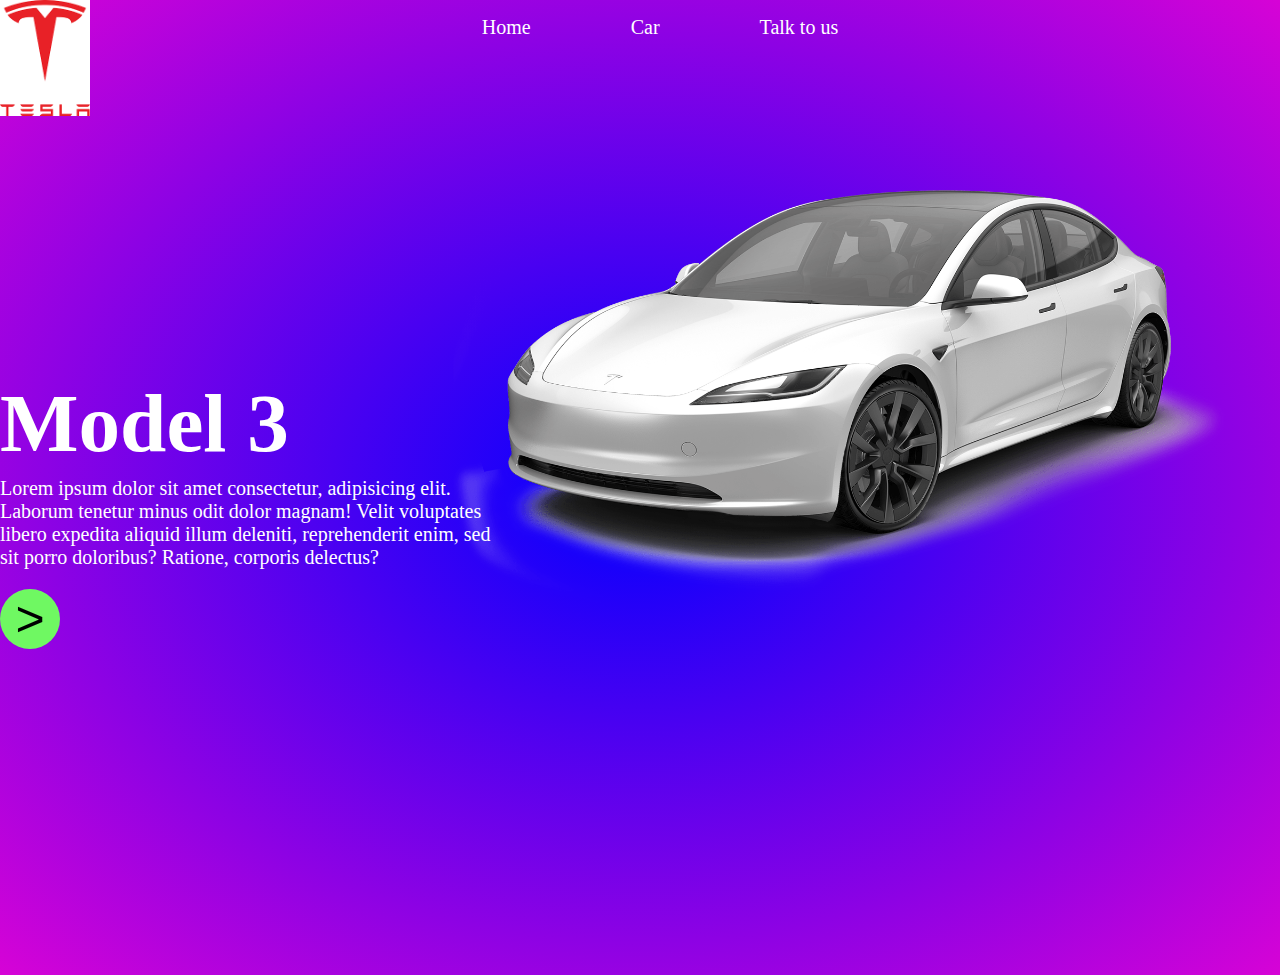
<file: index.html>
<!DOCTYPE html>
<html lang="en">
    <head>
        <link rel="stylesheet" href="style.css">
        <meta charset="UTF-8">
        <meta name="viewport" content="width=device-width, initial-scale=1.0">
        <title>Tesla</title>
    </head>
    <body>
        <header>
            <img src="images.png">
            <div id="nav">
                <ul>
                    <a href="https://www.tesla.com" id="descolorir" target="_blank">
                        <li>Home</li>
                    </a>
                    <a href="https://www.tesla.com/model3" id="descolorir" target="_blank">
                        <li>Car</li>
                    </a>
                    <a href="outroindex.html" id="descolorir" target="_blank">
                        <li>Talk to us</li>
                    </a>
                </ul>
            </div>
        </header>
        <section>
            <img src="model03.png">
            <div id="description">
                <h1>Model 3</h1>
                <p>Lorem ipsum dolor sit amet consectetur, adipisicing elit. Laborum tenetur minus odit dolor magnam! Velit voluptates libero expedita aliquid illum deleniti, reprehenderit enim, sed sit porro doloribus? Ratione, corporis delectus?</p>
                <input type="button" id="repeat" value=">">
            </div>
        </section>


        <script src="index.js"></script>
    </body>
    </html>
    <a href="outroindex.html"></a>
</file>
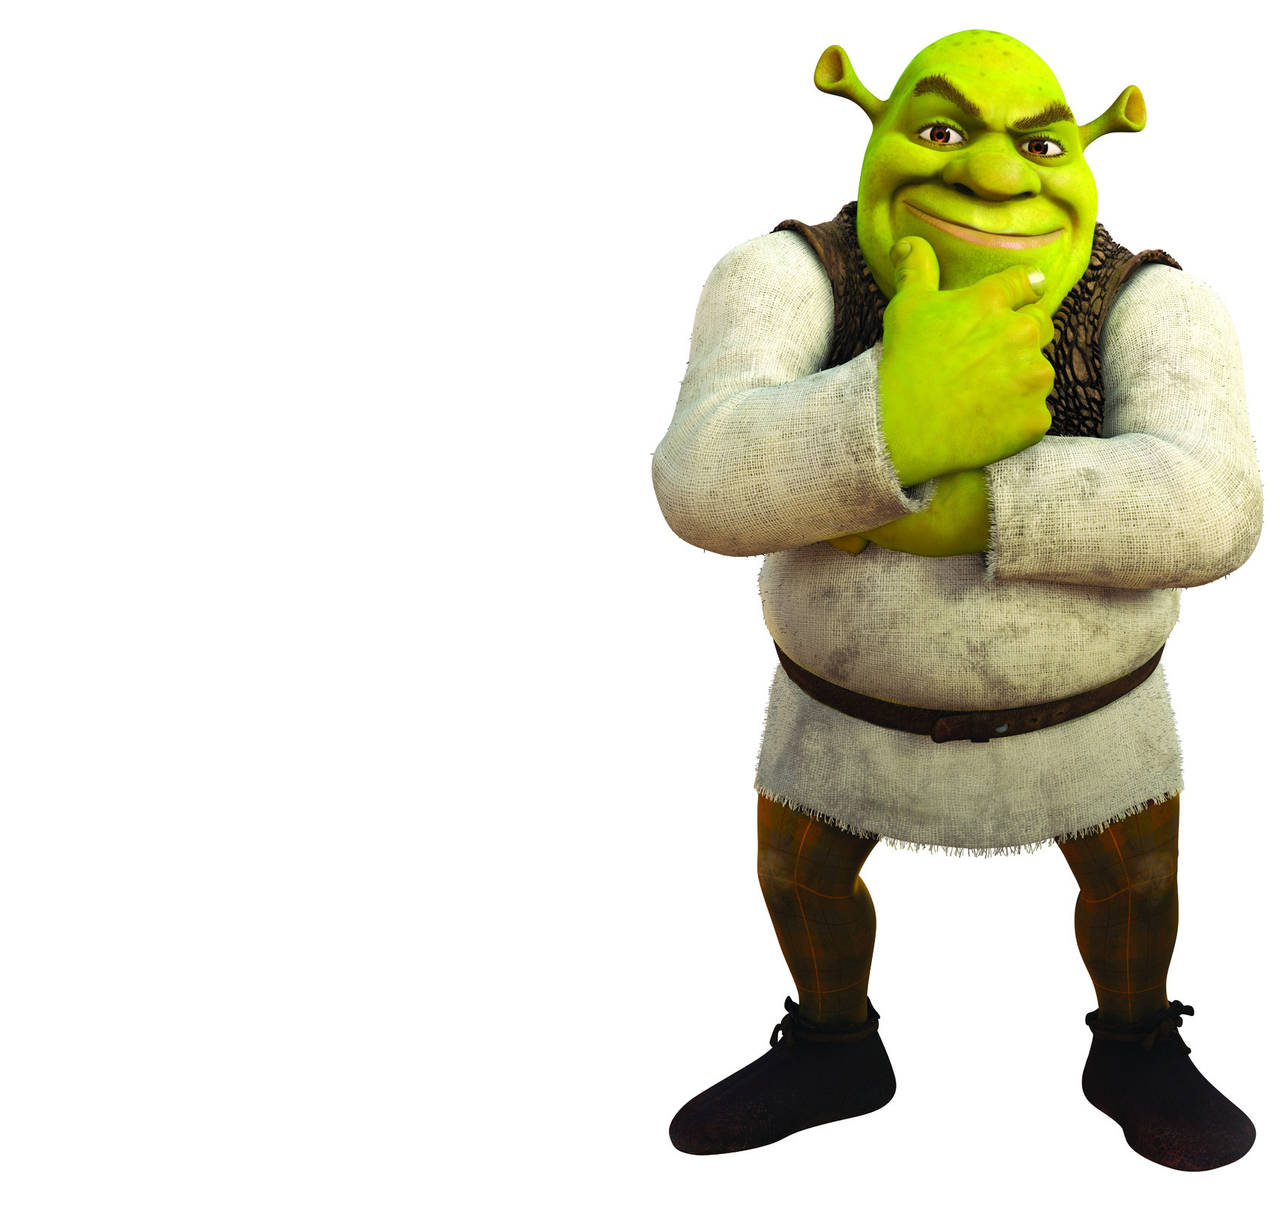
<file: outroindex.html>
<!DOCTYPE html>
<html lang="en">
<head>
    <meta charset="UTF-8">
    <meta name="viewport" content="width=device-width, initial-scale=1.0">
    <title>Talk to us</title>
</head>
<body>
    <img src="não_abra.jpg">
</body>
</html>
</file>
<file: style.css>
body{
    margin: 0;
    background-image: radial-gradient(blue, rgb(214, 3, 214));
    overflow: hidden;
}

header{ 
    & img{
        display: flex;
        justify-content: left;
        width: 90px;
    }
    
    & div{
        & ul{
            color: white;
            display: flex;
            justify-content: center;
            gap: 100px;
            transform: translate(0px, -120px);
            list-style: none;
            font-size: 20px;
        }
    }
}

section{

    & img{
        margin-left: 50%;
        width: 50em;
        transform: translate(-200px, 0px);
    }
    
    & div{
        color: white;
        transform: translate(0px, -300px);
        border-style: solid;
        width: 500px;
        height: 300px;
        border: none;
        
        & h1{
            font-size: 5.2em;
            font-family: fantasy;
        }
        
        & p{
            font-size: 20px;
            transform: translate(0px, -50px);
        }
        
        & input {
            transform: translate(0px, -50px);
            width: 60px;
            font-size: 50px;
            background-color: hsl(115, 92%, 68%);
            border: none;
            border-radius: 100px;
        }
        & input:hover{
            background-color: hsl(115, 92%, 80%); 
        }
        & input:active{
            background-color: tomato; 
        }
        
    }
}

@keyframes anime{
    0%{opacity: 0;};
    100%{opacity: 1;}
    from{transform: rotate(-10deg);}
}


#descolorir{
    text-decoration: none;
    color: white;
}
</file>
